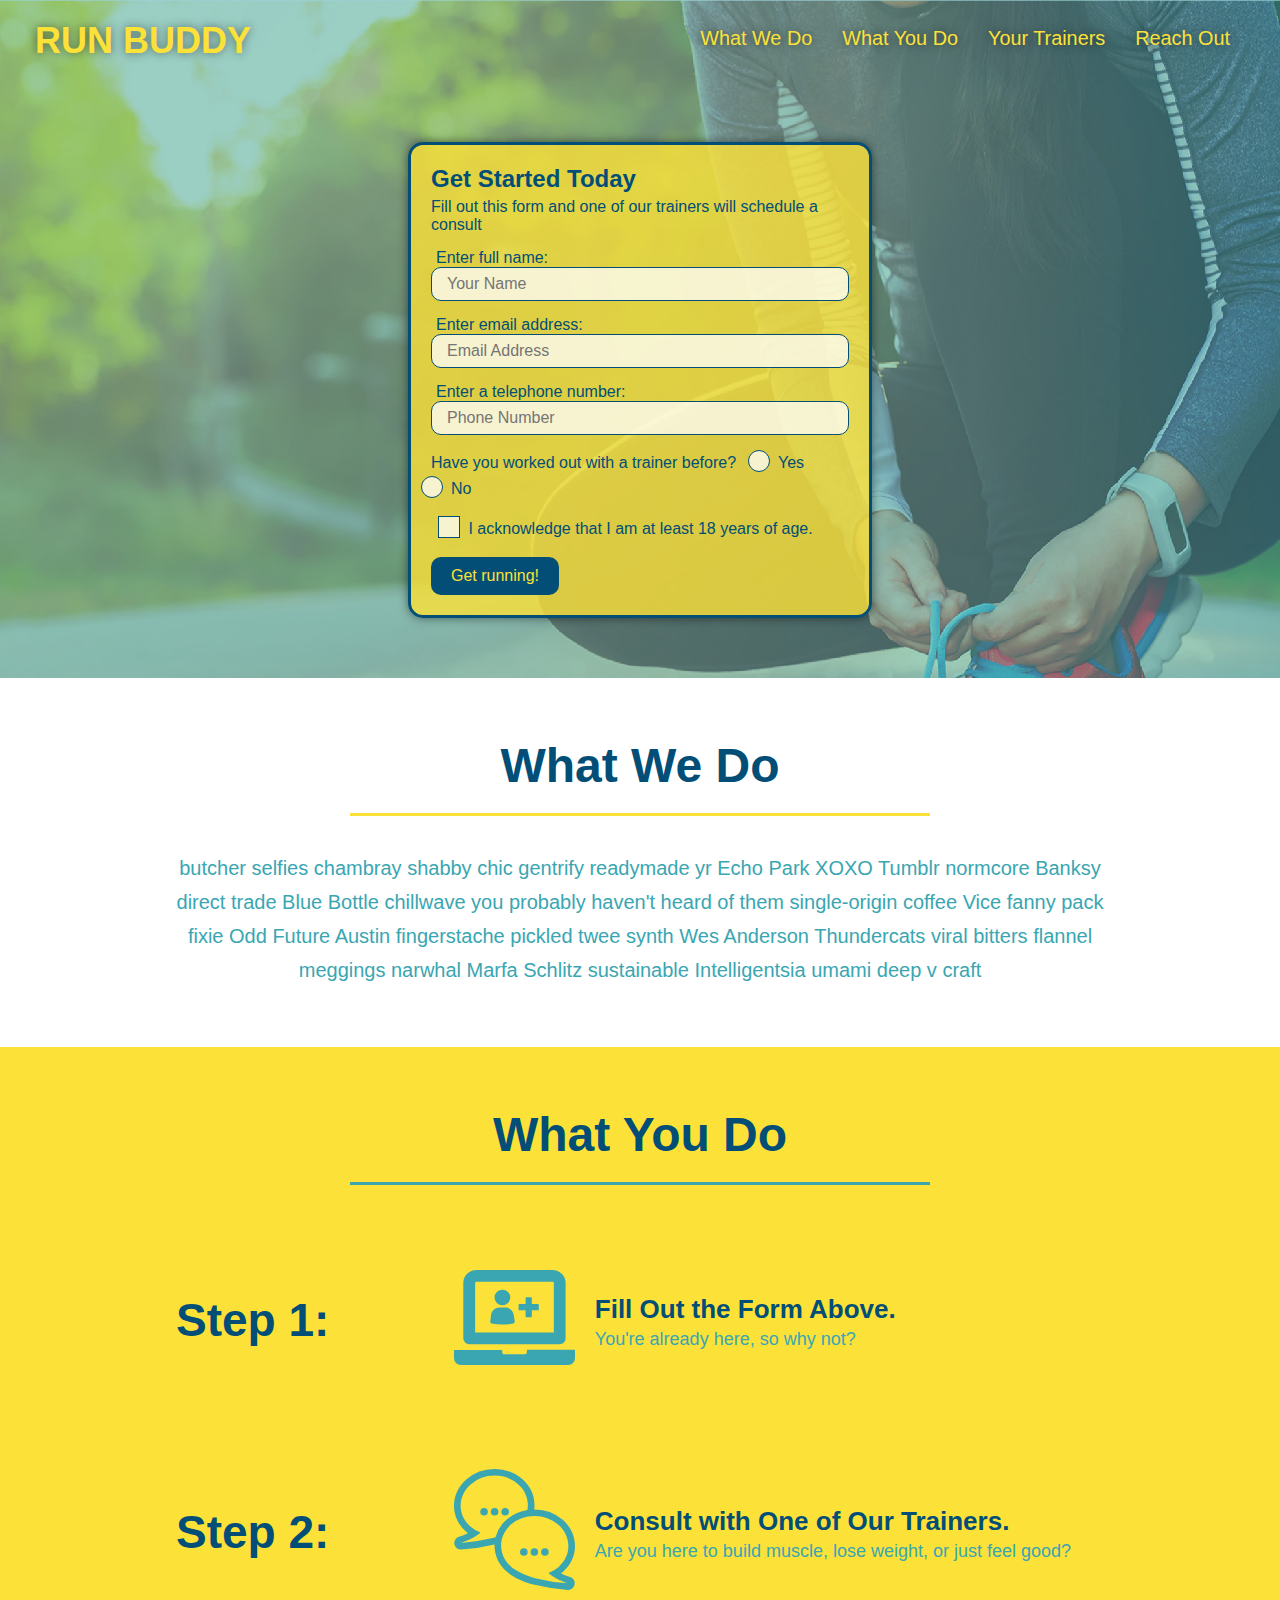
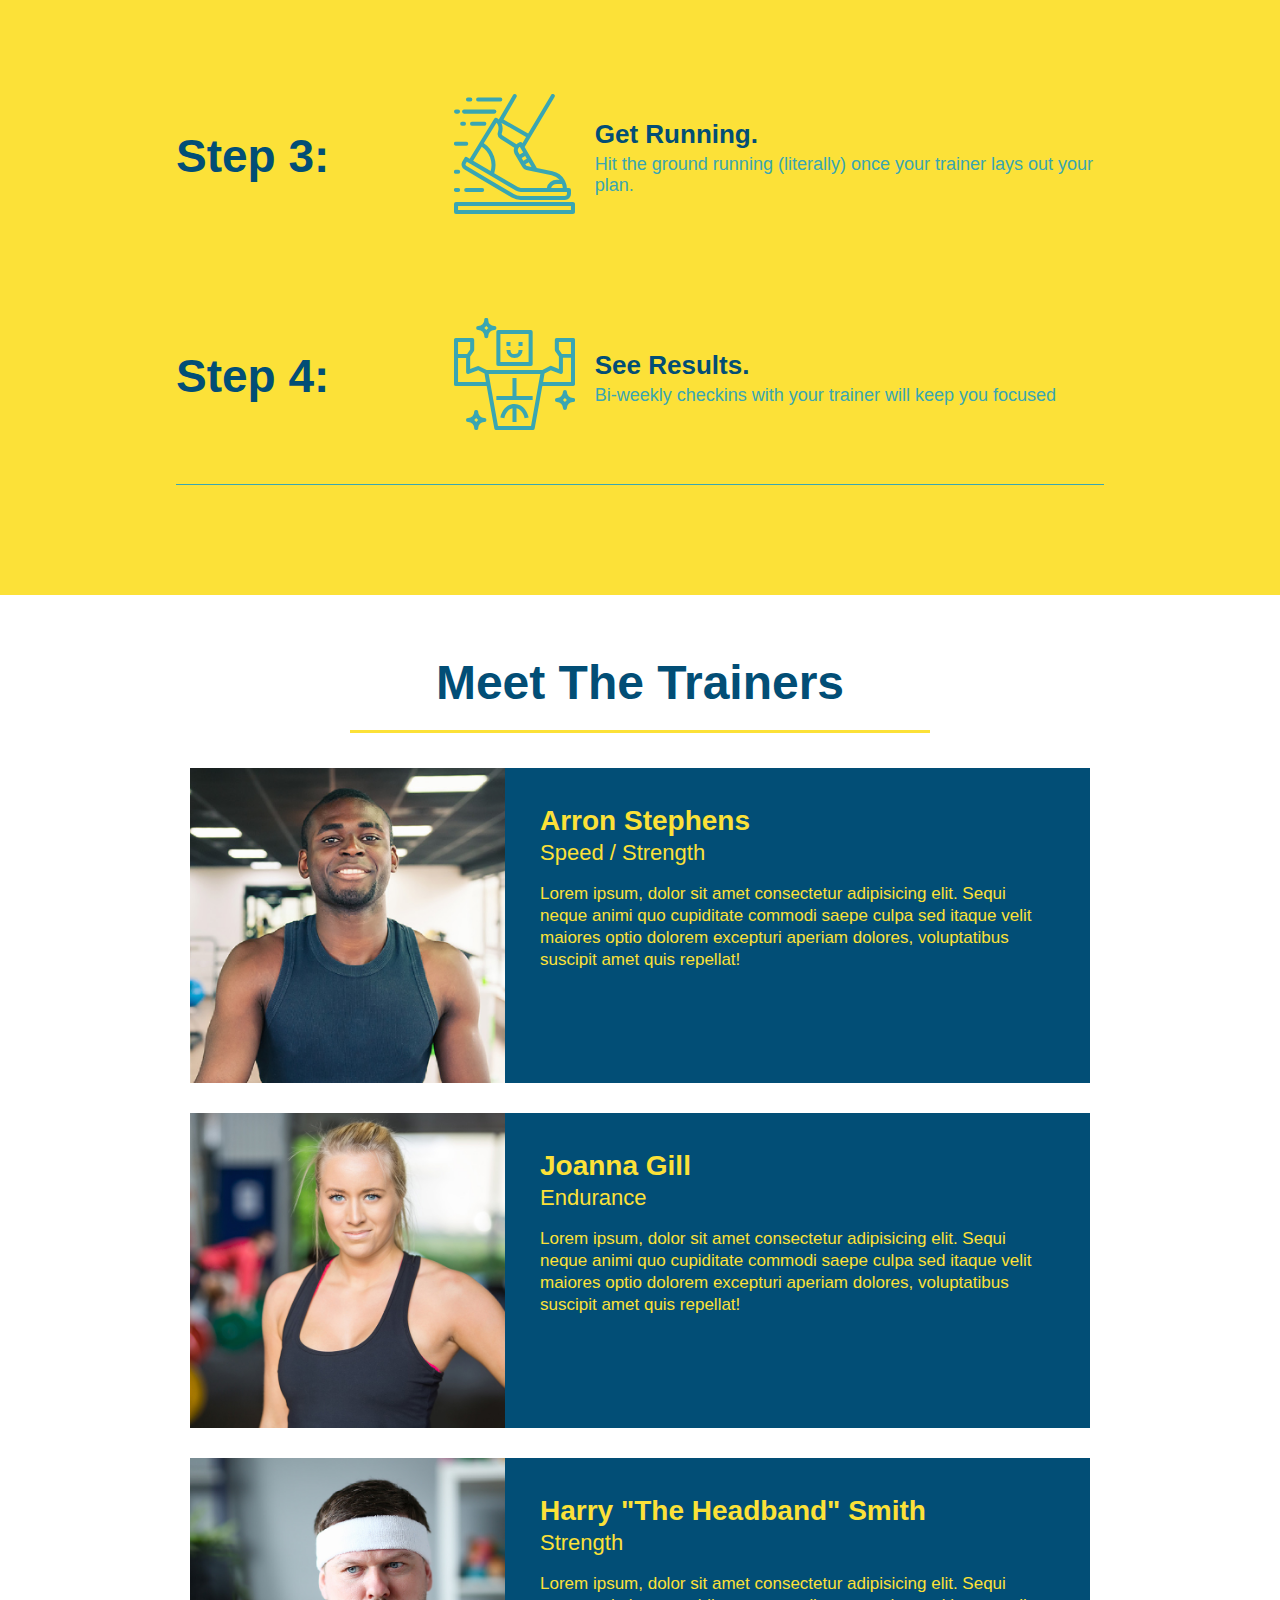
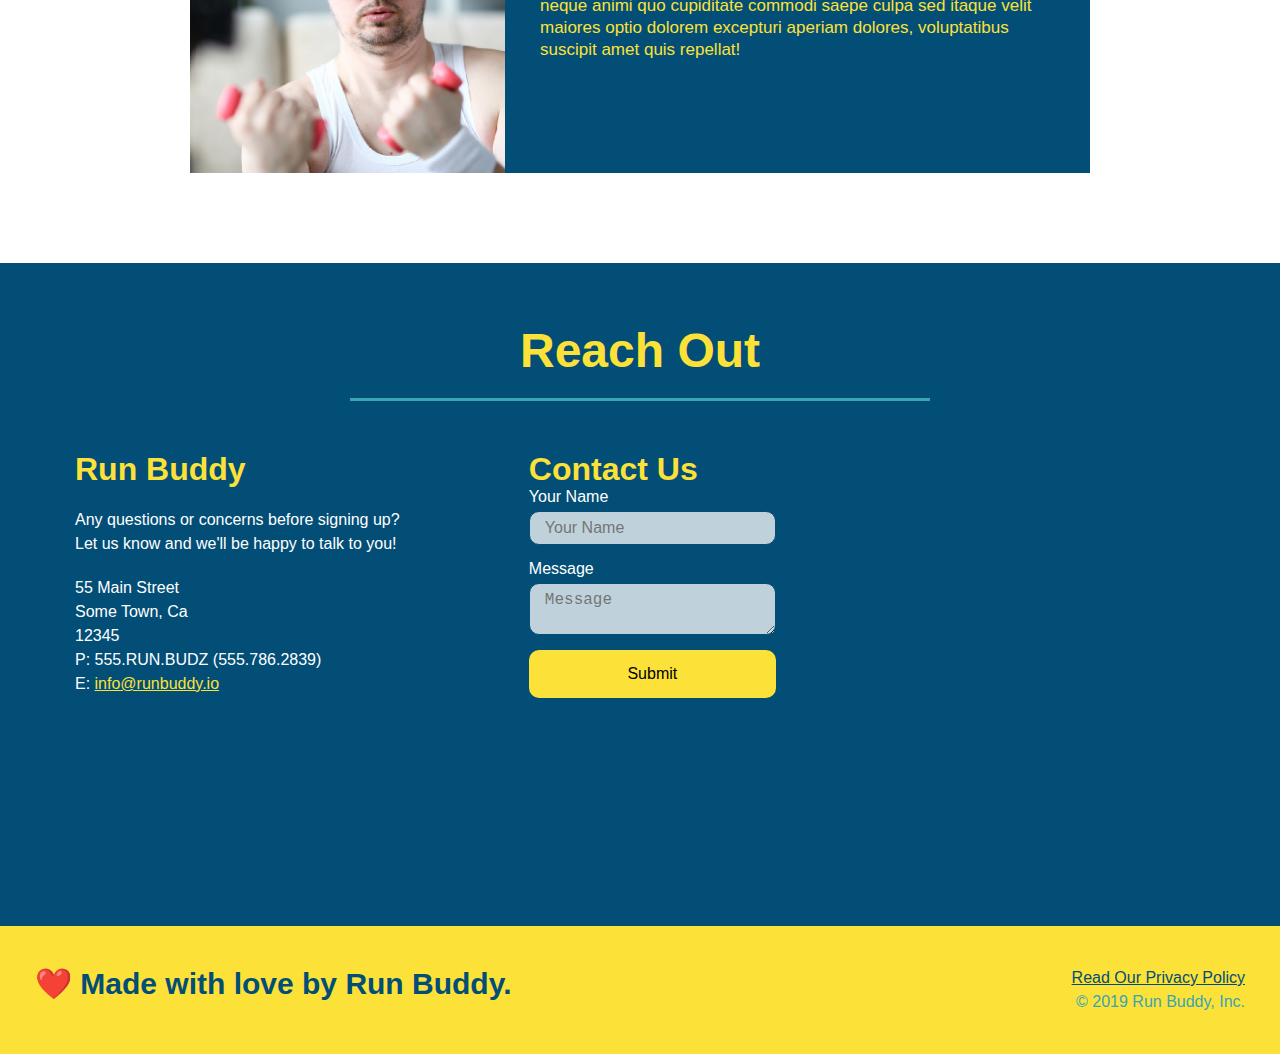
<file: index.html>
<!DOCTYPE html>
<html lang="en">

  <head>
    <meta charset="UTF-8" />
    <title>Run Buddy</title>
    <link rel="stylesheet" href="./assets/style.css" />
    <link rel="stylesheet" href="./assets/variables.css" />
    <meta name="viewport" content="width=device-width, initial-scale=1.0" />
  </head>

  <body>
    <!-- navigation -->
    <header>
      <h1>
        <a href="/">
          RUN BUDDY
        </a>
      </h1>
      <nav>
        <!-- Unordered list element -->
        <ul>
          <!-- List item element-->
          <li>
            <!-- Anchor element -->
            <a href="#what-we-do">What We Do</a>
          </li>
          <li>
            <a href="#what-you-do">What You Do</a>
          </li>
          <li>
            <a href="#your-trainers">Your Trainers</a>
          </li>
          <li>
            <a href="#reach-out">Reach Out</a>
          </li>
        </ul>
      </nav>
    </header>

    <!-- hero/jumbotron -->
    <section class="hero">
      <div class="hero-form">
        <h3>Get Started Today</h3>
        <p>Fill out this form and one of our trainers will schedule a consult</p>
        <form>
          <label for="name">Enter full name:</label>
          <input type="text" placeholder="Your Name" name="name" id="name" class="form-input" />
          <label for="email">Enter email address:</label>
          <input type="text" placeholder="Email Address" name="email" id="email" class="form-input" />
          <label for="phone">Enter a telephone number:</label>
          <input type="text" placeholder="Phone Number" name="phone" id="phone" class="form-input" />
          <p>
            Have you worked out with a trainer before?
            <span class="radio-wrapper">
              <input type="radio" name="trainer-confirm" id="trainer-yes" />
              <label for="trainer-yes">Yes</label>
            </span>
            <span class="radio-wrapper">
              <input type="radio" name="trainer-confirm" id="trainer-no" />
              <label for="trainer-no">No</label>
            </span>
          </p>
          <p>
            <span class="checkbox-wrapper">
              <input type="checkbox" name="age-confirm" id="checkbox" />
              <label for="checkbox">I acknowledge that I am at least 18 years of age.</label>
            </span>
          </p>
          <button type="submit">
            Get running!
          </button>
        </form>
      </div>
    </section>

    <!-- "what we do" section -->
    <section id="what-we-do" class="intro">
    <div class="flex-row">
      <h2 class="section-title primary-border">What We Do</h2>
    </div>
    <div class="flex-row">
      <p>
      butcher selfies chambray shabby chic gentrify readymade yr Echo Park XOXO Tumblr normcore Banksy direct trade Blue
      Bottle chillwave you probably haven't heard of them single-origin coffee Vice fanny pack fixie Odd Future Austin
      fingerstache pickled twee synth Wes Anderson Thundercats viral bitters flannel meggings narwhal Marfa Schlitz
      sustainable Intelligentsia umami deep v craft
      </p>
    </div>

    </section>

    <!-- "what you do" section -->
    <section id="what-you-do" class="steps">
    <div class="flex-row">
      <h2 class="section-title secondary-border">What You Do</h2>
    </div>
    <div class="step">
      <h3>Step 1:</h3>
      <div class="step-info">
        <div class="step-img">
          <img src="./assets/images/step-1.svg" alt="" />
        </div>
        <div class="step-text">
          <h4>Fill Out the Form Above.</h4>
          <p>You're already here, so why not?</p>	
        </div>
      </div>
    </div>

    <div class="step">
      <h3>Step 2:</h3>
      <div class="step-info">
        <div class="step-img">
          <img src="./assets/images/step-2.svg" alt="" />
        </div>
        <div class="step-text">
          <h4>Consult with One of Our Trainers.</h4>
          <p>Are you here to build muscle, lose weight, or just feel good?</p>
        </div>
      </div>
    </div>
    
    <div class="step">
      <h3>Step 3:</h3>
      <div class="step-info">
        <div class="step-img">
          <img src="./assets/images/step-3.svg" alt="" />
        </div>
        <div class="step-text">
          <h4>Get Running.</h4>
          <p>Hit the ground running (literally) once your trainer lays out your plan.</p>
        </div>
      </div>
    </div>

    <div class="step">
      <h3>Step 4:</h3>
      <div class="step-info">
        <div class="step-img">
          <img src="./assets/images/step-4.svg" alt="" />
        </div>
        <div class="step-text">
          <h4>See Results.</h4>
          <p>Bi-weekly checkins with your trainer will keep you focused</p>
        </div>
      </div>
    </div>
    </section>

    <!-- "meet the trainers" start -->
    <section id="your-trainers">
      <div class="flex-row">
        <h2 class="section-title primary-border">
          Meet The Trainers
        </h2>
      </div>

      <div class="trainers">
        <article class="trainer">
          <img src="./assets/images/trainer-1.jpg" alt="Arron Stephens in his workout clothes, ready to pump iron" />
          <div class="trainer-bio">
            <h3 class="trainer-name">Arron Stephens</h3>
            <h4 class="trainer-role">Speed / Strength</h4>
            <p>Lorem ipsum, dolor sit amet consectetur adipisicing elit. Sequi neque animi quo cupiditate commodi saepe culpa sed itaque velit maiores optio dolorem excepturi aperiam dolores, voluptatibus suscipit amet quis repellat!</p>
          </div>
        </article>

        <article class="trainer">
          <img src="./assets/images/trainer-2.jpg" alt="Joanna Gill cooling off after a work out" />
          <div class="trainer-bio">
            <h3 class="trainer-name">Joanna Gill</h3>
            <h4 class="trainer-role">Endurance</h4>
            <p>Lorem ipsum, dolor sit amet consectetur adipisicing elit. Sequi neque animi quo cupiditate commodi saepe culpa sed itaque velit maiores optio dolorem excepturi aperiam dolores, voluptatibus suscipit amet quis repellat!</p>
            </div>
          </article>

        <article class="trainer">
          <img src="./assets/images/trainer-3.jpg" alt="Harry Smith wearing a headband and lifting comically small pink weights" />
          <div class="trainer-bio">
            <h3 class="trainer-name">Harry "The Headband" Smith</h3>
            <h4 class="trainer-role">Strength</h4>
            <p>Lorem ipsum, dolor sit amet consectetur adipisicing elit. Sequi neque animi quo cupiditate commodi saepe culpa sed itaque velit maiores optio dolorem excepturi aperiam dolores, voluptatibus suscipit amet quis repellat!</p>
          </div>
        </article>
      </div>
    </section>
    <!-- "meet the trainers" end -->

    <!-- "reach out" start -->
    <section id="reach-out" class="contact">
      <div class="flex-row">
        <h2 class="section-title secondary-border">
          Reach Out
        </h2>
      </div>

      <div class="contact-info">
        <div>
          <h3>Run Buddy</h3>
          <p>
            Any questions or concerns before signing up? 
            <br/>
            Let us know and we'll be happy to talk to you!
          </p>

          <address>
            55 Main Street <br/>
            Some Town, Ca <br/>
            12345<br/>
            P: 555.RUN.BUDZ (555.786.2839)<br/>
            E: <a href="mailto:info@runbuddy.io">info@runbuddy.io</a>
          </address>
          
        </div>

        <div class="contact-form">
          <h3>Contact Us</h3>
          <form>
            <label for="contact-name">Your Name</label>
            <input type="text" id="contact-name" placeholder="Your Name" />
        
            <label for="contact-message">Message</label>
            <textarea id="contact-message" placeholder="Message"></textarea>
        
            <button type="submit">Submit</button>
          </form>
        </div>
        
        <iframe
          src="https://www.google.com/maps/embed?pb=!1m14!1m12!1m3!1d12182.30520634488!2d-74.0652613!3d40.2407219!2m3!1f0!2f0!3f0!3m2!1i1024!2i768!4f13.1!5e0!3m2!1sen!2sus!4v1561060983193!5m2!1sen!2sus"
          frameborder="0" style="border:0" allowfullscreen>
        </iframe>
      </div>
    </section>
    <!-- "reach out" end -->

    <!-- footer -->
    <footer>
      <h2>❤️ Made with love by Run Buddy.</h2>
      <div>
        <a href="./privacy-policy.html">Read Our Privacy Policy</a><br/>
        &copy; 2019 Run Buddy, Inc.
      </div>
    </footer>
    <!-- footer end -->
  </body>
</html>
</file>
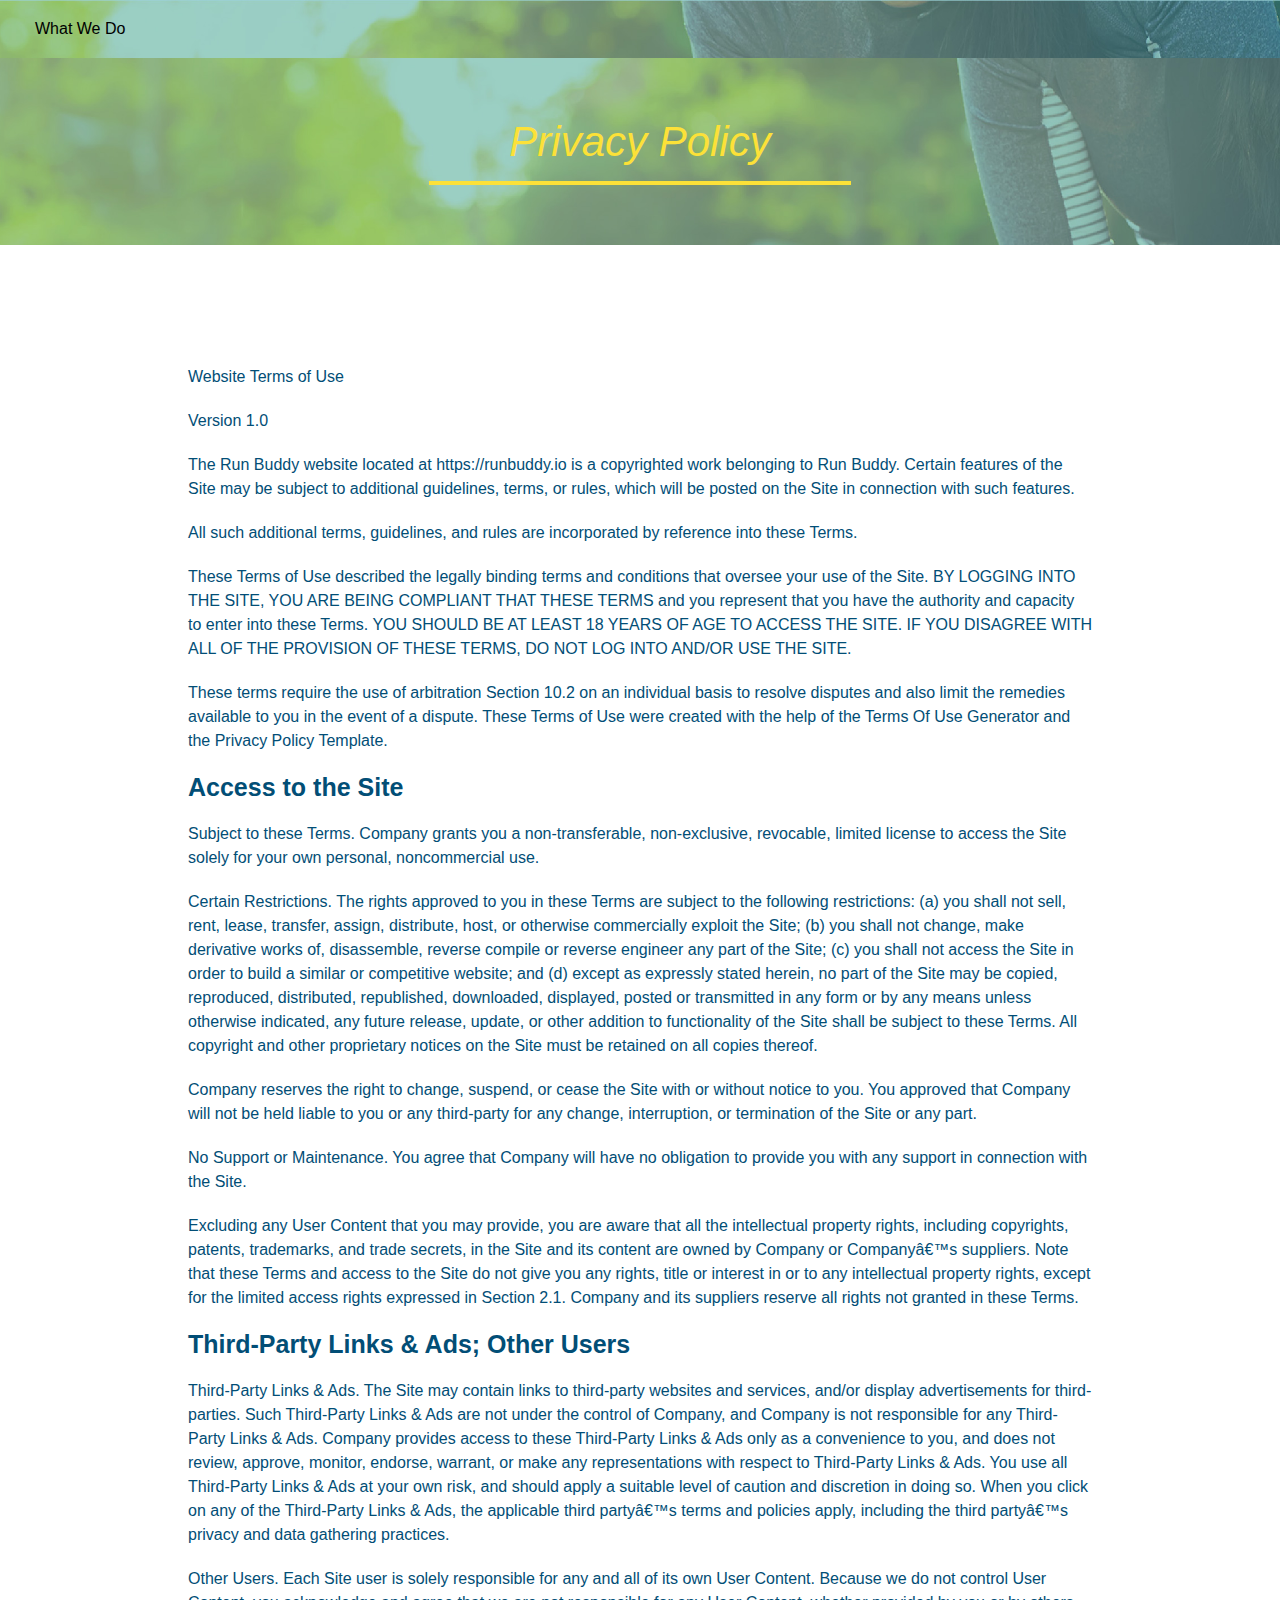
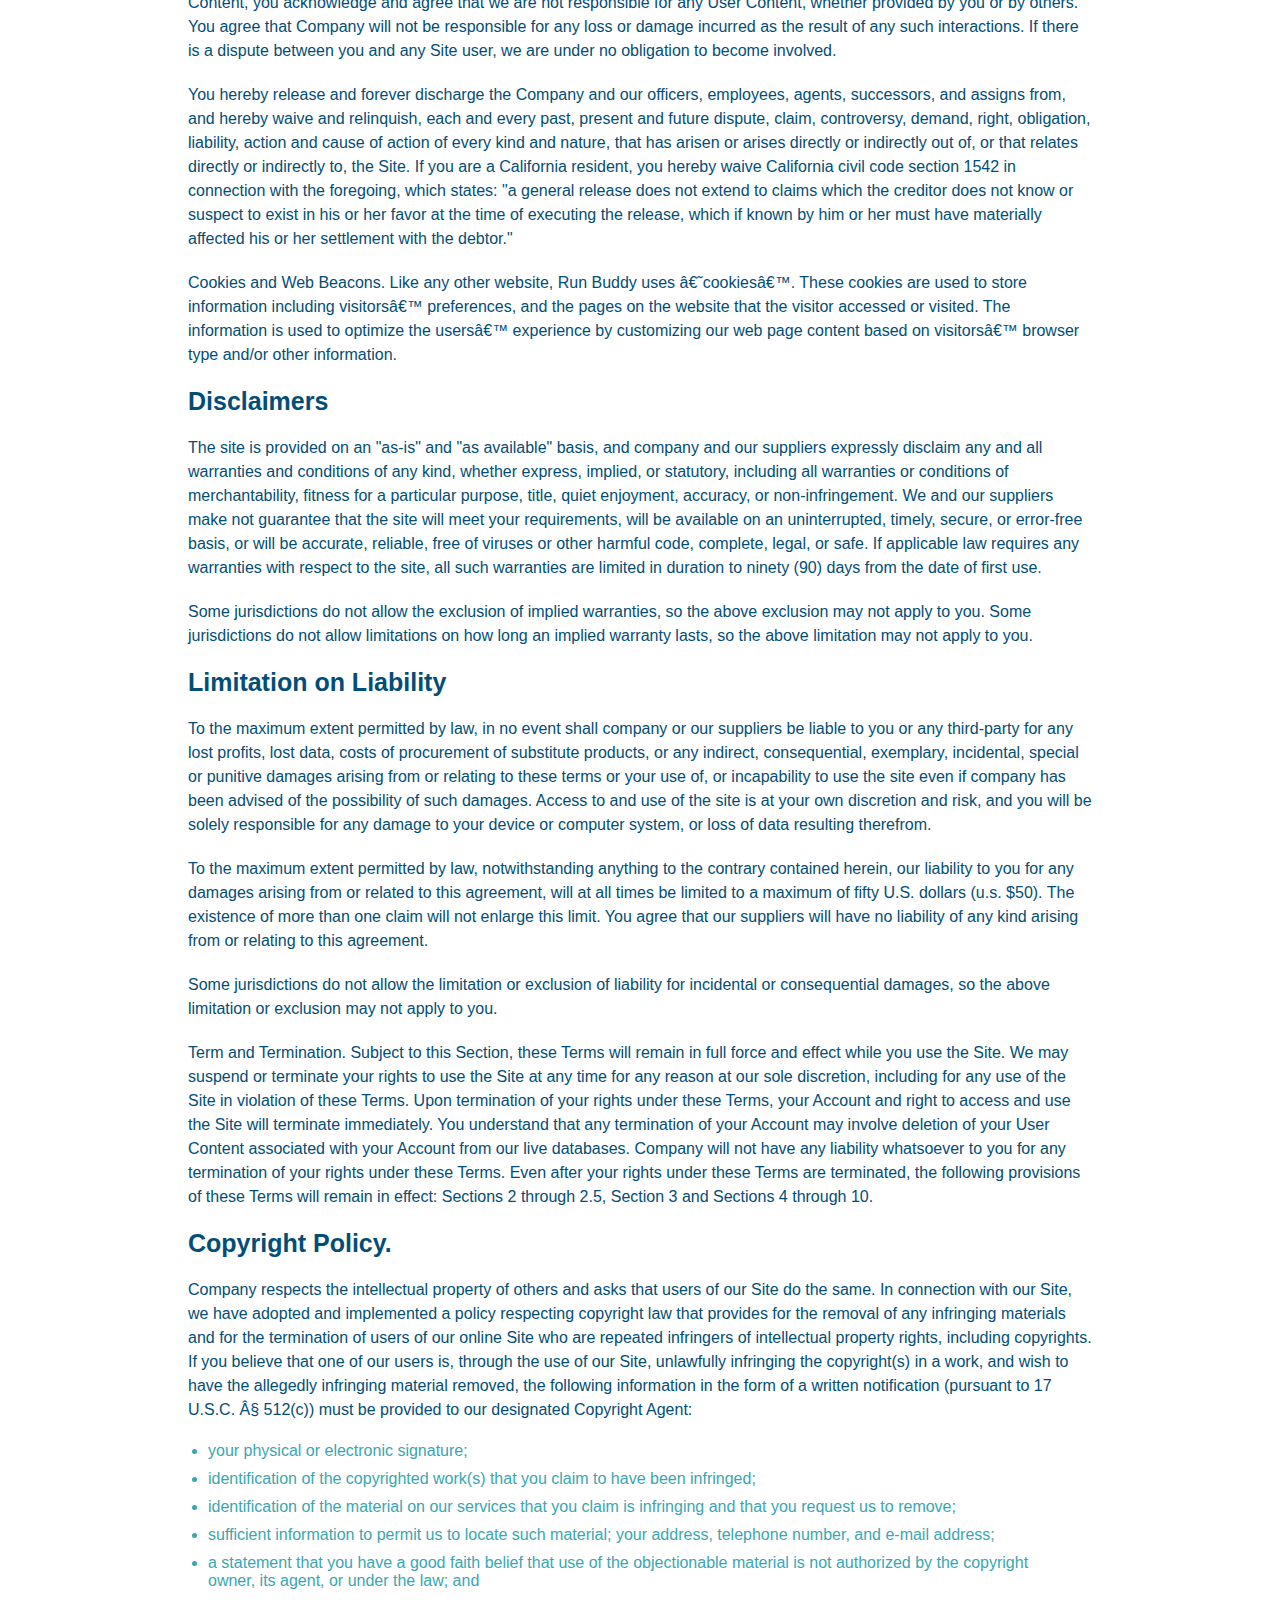
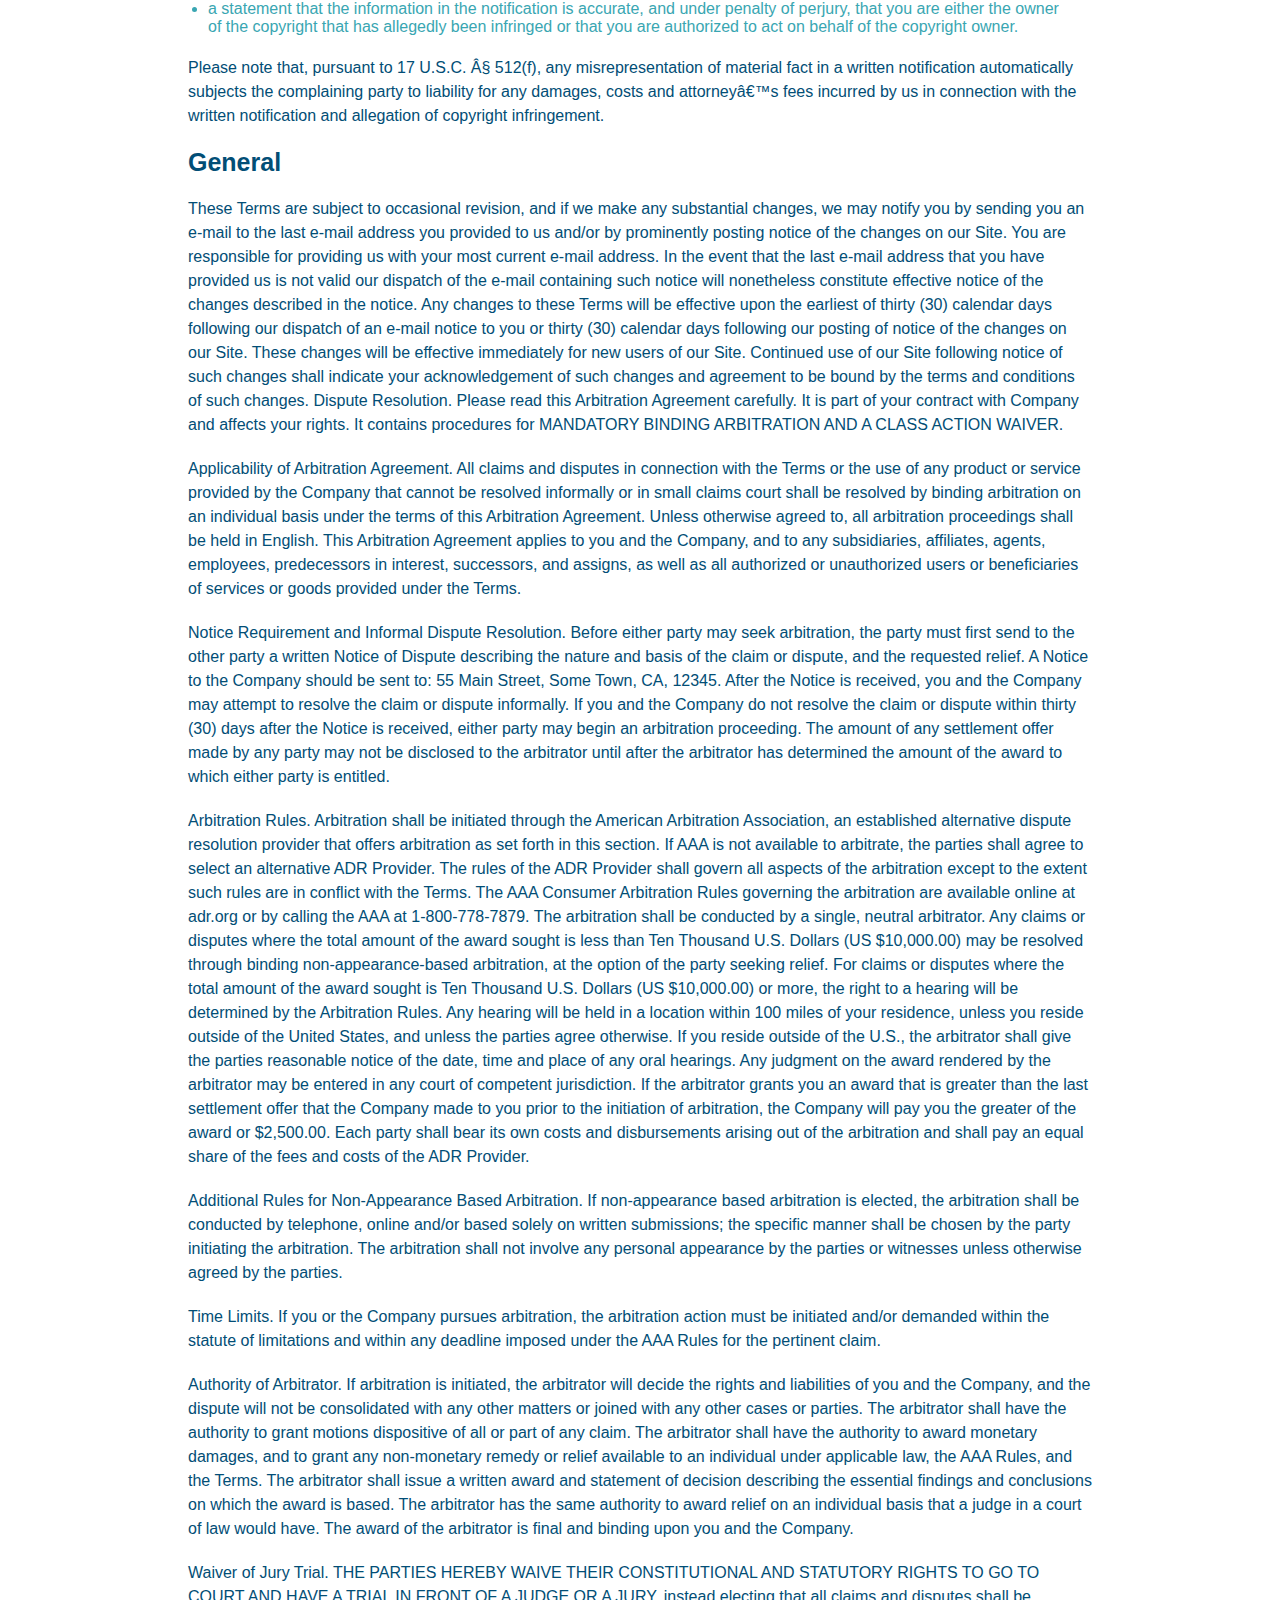
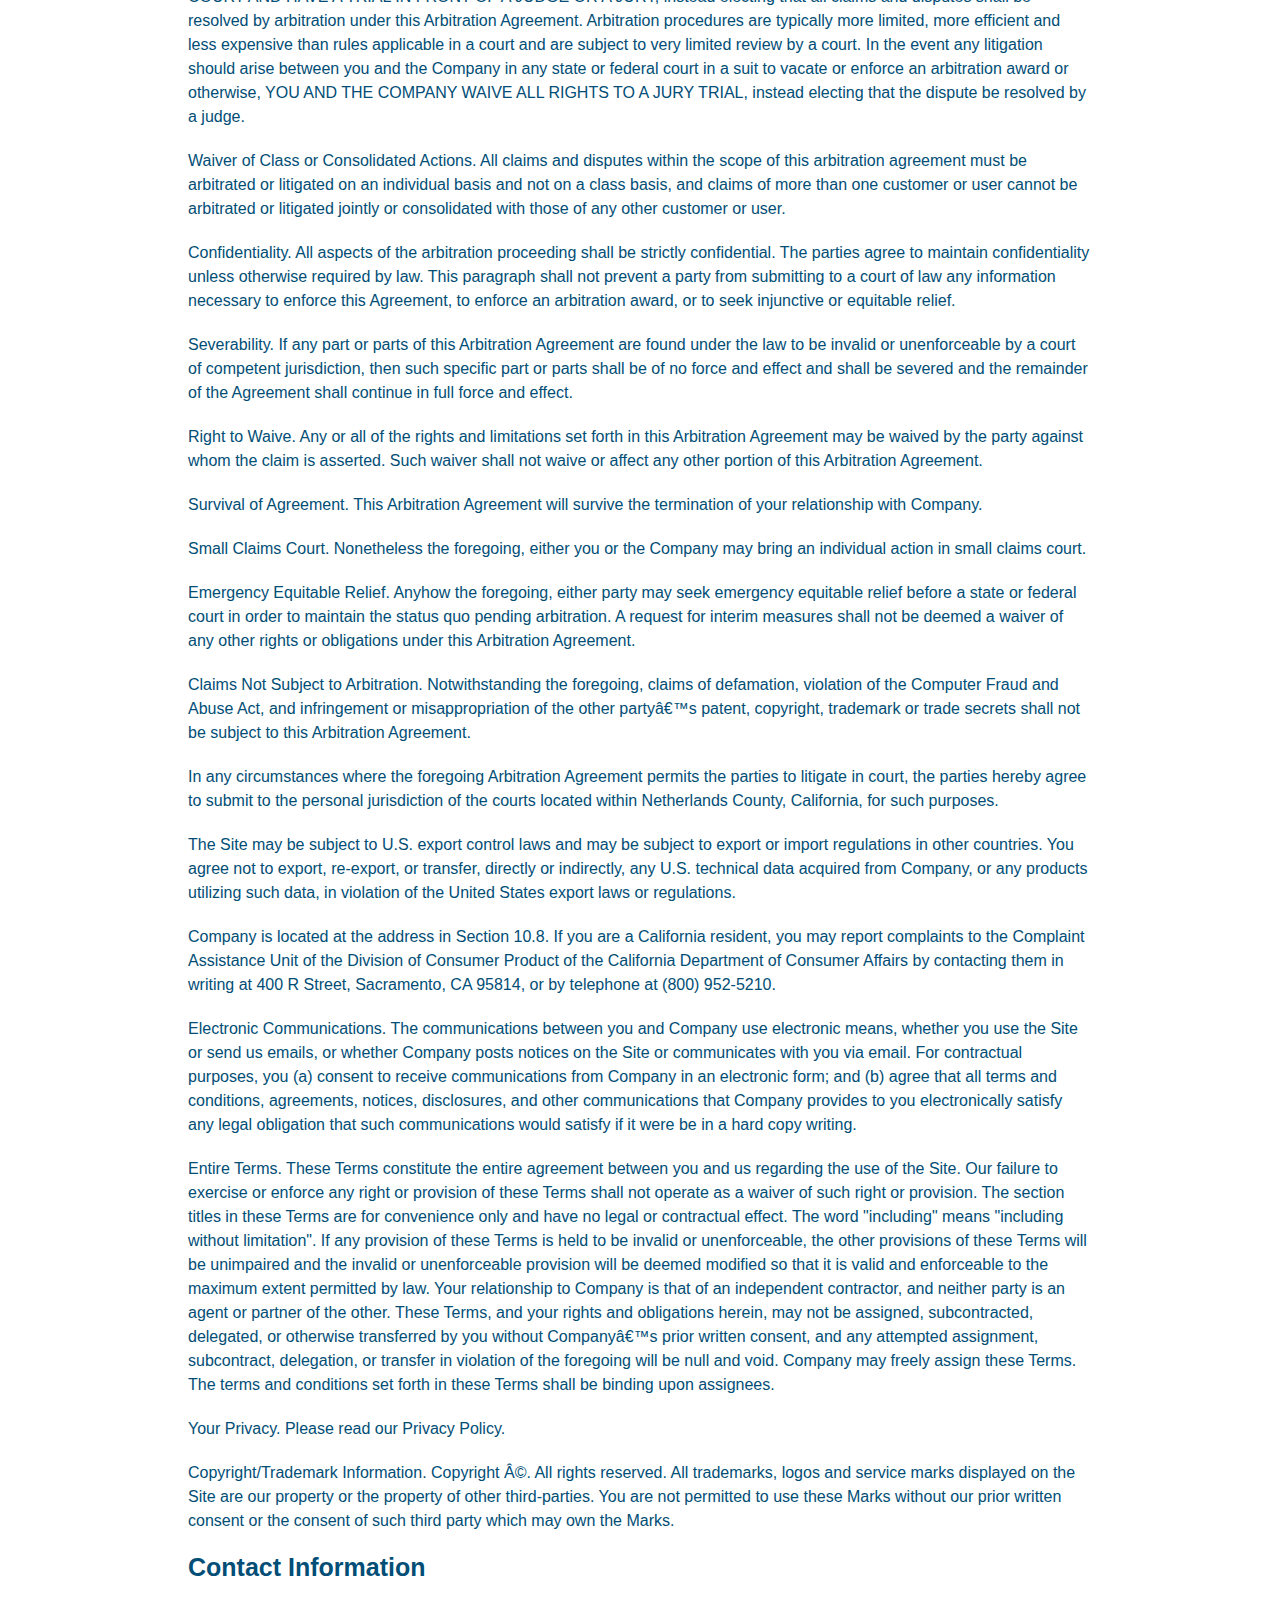
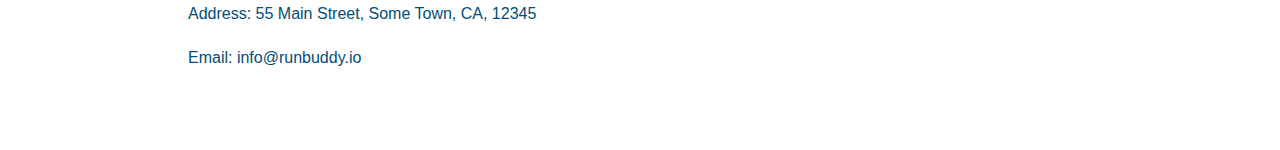
<file: privacy-policy.html>
<!DOCTYPE html>
<html lang="en">
  <head>
    <meta charset="UTF-8" />
    <title>Privacy Policy - Run Buddy</title>
	<link rel="stylesheet" href="./assets/style.css"/>
	<link rel="stylesheet" href="./assets/secondary-style.css"/>
	<meta name="viewport" content="width=device-width, initial-scale=1.0" />
  </head>

  <body>
	  <header>
		<!-- do this to all of the <a> elements in privacy-policy.html -->
		<a href="./index.html#what-we-do">What We Do</a>
	  </header>

	  <section class="hero">
		  <h2 class="page-title">
			  Privacy Policy
		  </h2>
	  </section>

	  <section class="secondary-content">
		  <article>
			<p>
				Website Terms of Use
			</p>
		
			  <p>
				Version 1.0
			  </p>
		
			  <p>
				The Run Buddy website located at https://runbuddy.io is a copyrighted work belonging to Run Buddy. Certain
				features of the Site may be subject to additional guidelines, terms, or rules, which will be posted on the Site
				in connection with such features.
			  </p>
		
			  <p>
				All such additional terms, guidelines, and rules are incorporated by reference into these Terms.
			  </p>
		
			  <p>
				These Terms of Use described the legally binding terms and conditions that oversee your use of the Site. BY
				LOGGING INTO THE SITE, YOU ARE BEING COMPLIANT THAT THESE TERMS and you represent that you have the authority
				and capacity to enter into these Terms. YOU SHOULD BE AT LEAST 18 YEARS OF AGE TO ACCESS THE SITE. IF YOU
				DISAGREE WITH ALL OF THE PROVISION OF THESE TERMS, DO NOT LOG INTO AND/OR USE THE SITE.
			  </p>
		
			  <p>
				These terms require the use of arbitration Section 10.2 on an individual basis to resolve disputes and also
				limit the remedies available to you in the event of a dispute. These Terms of Use were created with the help of
				the Terms Of Use Generator and the Privacy Policy Template.
			  </p>
		
			  <h3>
				Access to the Site
			  </h3>
		
			  <p>
				Subject to these Terms. Company grants you a non-transferable, non-exclusive, revocable, limited license to
				access the Site solely for your own personal, noncommercial use.
			  </p>
		
			  <p>
				Certain Restrictions. The rights approved to you in these Terms are subject to the following restrictions: (a)
				you shall not sell, rent, lease, transfer, assign, distribute, host, or otherwise commercially exploit the Site;
				(b) you shall not change, make derivative works of, disassemble, reverse compile or reverse engineer any part of
				the Site; (c) you shall not access the Site in order to build a similar or competitive website; and (d) except
				as expressly stated herein, no part of the Site may be copied, reproduced, distributed, republished, downloaded,
				displayed, posted or transmitted in any form or by any means unless otherwise indicated, any future release,
				update, or other addition to functionality of the Site shall be subject to these Terms. All copyright and other
				proprietary notices on the Site must be retained on all copies thereof.
			  </p>
		
			  <p>
				Company reserves the right to change, suspend, or cease the Site with or without notice to you. You approved
				that Company will not be held liable to you or any third-party for any change, interruption, or termination of
				the Site or any part.
			  </p>
		
			  <p>
				No Support or Maintenance. You agree that Company will have no obligation to provide you with any support in
				connection with the Site.
			  </p>
		
			  <p>
				Excluding any User Content that you may provide, you are aware that all the intellectual property rights,
				including copyrights, patents, trademarks, and trade secrets, in the Site and its content are owned by Company
				or Companyâ€™s suppliers. Note that these Terms and access to the Site do not give you any rights, title or
				interest in or to any intellectual property rights, except for the limited access rights expressed in Section
				2.1. Company and its suppliers reserve all rights not granted in these Terms.
			  </p>
		
			  <h3>
				Third-Party Links & Ads; Other Users
			  </h3>
		
			  <p>
				Third-Party Links & Ads. The Site may contain links to third-party websites and services, and/or display
				advertisements for third-parties. Such Third-Party Links & Ads are not under the control of Company, and Company
				is not responsible for any Third-Party Links & Ads. Company provides access to these Third-Party Links & Ads
				only as a convenience to you, and does not review, approve, monitor, endorse, warrant, or make any
				representations with respect to Third-Party Links & Ads. You use all Third-Party Links & Ads at your own risk,
				and should apply a suitable level of caution and discretion in doing so. When you click on any of the
				Third-Party Links & Ads, the applicable third partyâ€™s terms and policies apply, including the third partyâ€™s
				privacy and data gathering practices.
			  </p>
		
			  <p>
				Other Users. Each Site user is solely responsible for any and all of its own User Content. Because we do not
				control User Content, you acknowledge and agree that we are not responsible for any User Content, whether
				provided by you or by others. You agree that Company will not be responsible for any loss or damage incurred as
				the result of any such interactions. If there is a dispute between you and any Site user, we are under no
				obligation to become involved.
			  </p>
		
			  <p>
				You hereby release and forever discharge the Company and our officers, employees, agents, successors, and
				assigns from, and hereby waive and relinquish, each and every past, present and future dispute, claim,
				controversy, demand, right, obligation, liability, action and cause of action of every kind and nature, that has
				arisen or arises directly or indirectly out of, or that relates directly or indirectly to, the Site. If you are
				a California resident, you hereby waive California civil code section 1542 in connection with the foregoing,
				which states: "a general release does not extend to claims which the creditor does not know or suspect to exist
				in his or her favor at the time of executing the release, which if known by him or her must have materially
				affected his or her settlement with the debtor."
			  </p>
		
			  <p>
				Cookies and Web Beacons. Like any other website, Run Buddy uses â€˜cookiesâ€™. These cookies are used to store
				information including visitorsâ€™ preferences, and the pages on the website that the visitor accessed or visited.
				The information is used to optimize the usersâ€™ experience by customizing our web page content based on visitorsâ€™
				browser type and/or other information.
			  </p>
		
			  <h3>
				Disclaimers
			  </h3>
		
			  <p>
				The site is provided on an "as-is" and "as available" basis, and company and our suppliers expressly disclaim
				any and all warranties and conditions of any kind, whether express, implied, or statutory, including all
				warranties or conditions of merchantability, fitness for a particular purpose, title, quiet enjoyment, accuracy,
				or non-infringement. We and our suppliers make not guarantee that the site will meet your requirements, will be
				available on an uninterrupted, timely, secure, or error-free basis, or will be accurate, reliable, free of
				viruses or other harmful code, complete, legal, or safe. If applicable law requires any warranties with respect
				to the site, all such warranties are limited in duration to ninety (90) days from the date of first use.
			  </p>
		
			  <p>
				Some jurisdictions do not allow the exclusion of implied warranties, so the above exclusion may not apply to
				you. Some jurisdictions do not allow limitations on how long an implied warranty lasts, so the above limitation
				may not apply to you.
			  </p>
		
			  <h3>
				Limitation on Liability
			  </h3>
		
			  <p>
				To the maximum extent permitted by law, in no event shall company or our suppliers be liable to you or any
				third-party for any lost profits, lost data, costs of procurement of substitute products, or any indirect,
				consequential, exemplary, incidental, special or punitive damages arising from or relating to these terms or
				your use of, or incapability to use the site even if company has been advised of the possibility of such
				damages. Access to and use of the site is at your own discretion and risk, and you will be solely responsible
				for any damage to your device or computer system, or loss of data resulting therefrom.
			  </p>
		
			  <p>
				To the maximum extent permitted by law, notwithstanding anything to the contrary contained herein, our liability
				to you for any damages arising from or related to this agreement, will at all times be limited to a maximum of
				fifty U.S. dollars (u.s. $50). The existence of more than one claim will not enlarge this limit. You agree that
				our suppliers will have no liability of any kind arising from or relating to this agreement.
			  </p>
		
			  <p>
				Some jurisdictions do not allow the limitation or exclusion of liability for incidental or consequential
				damages, so the above limitation or exclusion may not apply to you.
			  </p>
		
			  <p>
				Term and Termination. Subject to this Section, these Terms will remain in full force and effect while you use
				the Site. We may suspend or terminate your rights to use the Site at any time for any reason at our sole
				discretion, including for any use of the Site in violation of these Terms. Upon termination of your rights under
				these Terms, your Account and right to access and use the Site will terminate immediately. You understand that
				any termination of your Account may involve deletion of your User Content associated with your Account from our
				live databases. Company will not have any liability whatsoever to you for any termination of your rights under
				these Terms. Even after your rights under these Terms are terminated, the following provisions of these Terms
				will remain in effect: Sections 2 through 2.5, Section 3 and Sections 4 through 10.
			  </p>
		
			  <h3>
				Copyright Policy.
			  </h3>
		
			  <p>
				Company respects the intellectual property of others and asks that users of our Site do the same. In connection
				with our Site, we have adopted and implemented a policy respecting copyright law that provides for the removal
				of any infringing materials and for the termination of users of our online Site who are repeated infringers of
				intellectual property rights, including copyrights. If you believe that one of our users is, through the use of
				our Site, unlawfully infringing the copyright(s) in a work, and wish to have the allegedly infringing material
				removed, the following information in the form of a written notification (pursuant to 17 U.S.C. Â§ 512(c)) must
				be provided to our designated Copyright Agent:
			  </p>
		
			  <ul>
				<li>
				  your physical or electronic signature;
				</li>
				<li>
				  identification of the copyrighted work(s) that you claim to have been infringed;
				</li>
				<li>
				  identification of the material on our services that you claim is infringing and that you request us to remove;
				</li>
				<li>
				  sufficient information to permit us to locate such material; your address, telephone number, and e-mail
				  address;
				</li>
				<li>
				  a statement that you have a good faith belief that use of the objectionable material is not authorized by the
				  copyright owner, its agent, or under the law; and
				</li>
				<li>
				  a statement that the information in the notification is accurate, and under penalty of perjury, that you are
				  either the owner of the copyright that has allegedly been infringed or that you are authorized to act on
				  behalf of the copyright owner.
				</li>
			  </ul>
		
			  <p>
				Please note that, pursuant to 17 U.S.C. Â§ 512(f), any misrepresentation of material fact in a written
				notification automatically subjects the complaining party to liability for any damages, costs and attorneyâ€™s
				fees incurred by us in connection with the written notification and allegation of copyright infringement.
			  </p>
		
			  <h3>
				General
			  </h3>
		
			  <p>
				These Terms are subject to occasional revision, and if we make any substantial changes, we may notify you by
				sending you an e-mail to the last e-mail address you provided to us and/or by prominently posting notice of the
				changes on our Site. You are responsible for providing us with your most current e-mail address. In the event
				that the last e-mail address that you have provided us is not valid our dispatch of the e-mail containing such
				notice will nonetheless constitute effective notice of the changes described in the notice. Any changes to these
				Terms will be effective upon the earliest of thirty (30) calendar days following our dispatch of an e-mail
				notice to you or thirty (30) calendar days following our posting of notice of the changes on our Site. These
				changes will be effective immediately for new users of our Site. Continued use of our Site following notice of
				such changes shall indicate your acknowledgement of such changes and agreement to be bound by the terms and
				conditions of such changes. Dispute Resolution. Please read this Arbitration Agreement carefully. It is part of
				your contract with Company and affects your rights. It contains procedures for MANDATORY BINDING ARBITRATION AND
				A CLASS ACTION WAIVER.
			  </p>
		
			  <p>
				Applicability of Arbitration Agreement. All claims and disputes in connection with the Terms or the use of any
				product or service provided by the Company that cannot be resolved informally or in small claims court shall be
				resolved by binding arbitration on an individual basis under the terms of this Arbitration Agreement. Unless
				otherwise agreed to, all arbitration proceedings shall be held in English. This Arbitration Agreement applies to
				you and the Company, and to any subsidiaries, affiliates, agents, employees, predecessors in interest,
				successors, and assigns, as well as all authorized or unauthorized users or beneficiaries of services or goods
				provided under the Terms.
			  </p>
		
			  <p>
				Notice Requirement and Informal Dispute Resolution. Before either party may seek arbitration, the party must
				first send to the other party a written Notice of Dispute describing the nature and basis of the claim or
				dispute, and the requested relief. A Notice to the Company should be sent to: 55 Main Street, Some Town, CA,
				12345. After the Notice is received, you and the Company may attempt to resolve the claim or dispute informally.
				If you and the Company do not resolve the claim or dispute within thirty (30) days after the Notice is received,
				either party may begin an arbitration proceeding. The amount of any settlement offer made by any party may not
				be disclosed to the arbitrator until after the arbitrator has determined the amount of the award to which either
				party is entitled.
			  </p>
		
			  <p>
				Arbitration Rules. Arbitration shall be initiated through the American Arbitration Association, an established
				alternative dispute resolution provider that offers arbitration as set forth in this section. If AAA is not
				available to arbitrate, the parties shall agree to select an alternative ADR Provider. The rules of the ADR
				Provider shall govern all aspects of the arbitration except to the extent such rules are in conflict with the
				Terms. The AAA Consumer Arbitration Rules governing the arbitration are available online at adr.org or by
				calling the AAA at 1-800-778-7879. The arbitration shall be conducted by a single, neutral arbitrator. Any
				claims or disputes where the total amount of the award sought is less than Ten Thousand U.S. Dollars (US
				$10,000.00) may be resolved through binding non-appearance-based arbitration, at the option of the party seeking
				relief. For claims or disputes where the total amount of the award sought is Ten Thousand U.S. Dollars (US
				$10,000.00) or more, the right to a hearing will be determined by the Arbitration Rules. Any hearing will be
				held in a location within 100 miles of your residence, unless you reside outside of the United States, and
				unless the parties agree otherwise. If you reside outside of the U.S., the arbitrator shall give the parties
				reasonable notice of the date, time and place of any oral hearings. Any judgment on the award rendered by the
				arbitrator may be entered in any court of competent jurisdiction. If the arbitrator grants you an award that is
				greater than the last settlement offer that the Company made to you prior to the initiation of arbitration, the
				Company will pay you the greater of the award or $2,500.00. Each party shall bear its own costs and
				disbursements arising out of the arbitration and shall pay an equal share of the fees and costs of the ADR
				Provider.
			  </p>
		
			  <p>
				Additional Rules for Non-Appearance Based Arbitration. If non-appearance based arbitration is elected, the
				arbitration shall be conducted by telephone, online and/or based solely on written submissions; the specific
				manner shall be chosen by the party initiating the arbitration. The arbitration shall not involve any personal
				appearance by the parties or witnesses unless otherwise agreed by the parties.
			  </p>
		
			  <p>
				Time Limits. If you or the Company pursues arbitration, the arbitration action must be initiated and/or demanded
				within the statute of limitations and within any deadline imposed under the AAA Rules for the pertinent claim.
			  </p>
		
			  <p>
				Authority of Arbitrator. If arbitration is initiated, the arbitrator will decide the rights and liabilities of
				you and the Company, and the dispute will not be consolidated with any other matters or joined with any other
				cases or parties. The arbitrator shall have the authority to grant motions dispositive of all or part of any
				claim. The arbitrator shall have the authority to award monetary damages, and to grant any non-monetary remedy
				or relief available to an individual under applicable law, the AAA Rules, and the Terms. The arbitrator shall
				issue a written award and statement of decision describing the essential findings and conclusions on which the
				award is based. The arbitrator has the same authority to award relief on an individual basis that a judge in a
				court of law would have. The award of the arbitrator is final and binding upon you and the Company.
			  </p>
		
			  <p>
				Waiver of Jury Trial. THE PARTIES HEREBY WAIVE THEIR CONSTITUTIONAL AND STATUTORY RIGHTS TO GO TO COURT AND HAVE
				A TRIAL IN FRONT OF A JUDGE OR A JURY, instead electing that all claims and disputes shall be resolved by
				arbitration under this Arbitration Agreement. Arbitration procedures are typically more limited, more efficient
				and less expensive than rules applicable in a court and are subject to very limited review by a court. In the
				event any litigation should arise between you and the Company in any state or federal court in a suit to vacate
				or enforce an arbitration award or otherwise, YOU AND THE COMPANY WAIVE ALL RIGHTS TO A JURY TRIAL, instead
				electing that the dispute be resolved by a judge.
			  </p>
		
			  <p>
				Waiver of Class or Consolidated Actions. All claims and disputes within the scope of this arbitration agreement
				must be arbitrated or litigated on an individual basis and not on a class basis, and claims of more than one
				customer or user cannot be arbitrated or litigated jointly or consolidated with those of any other customer or
				user.
			  </p>
		
			  <p>
				Confidentiality. All aspects of the arbitration proceeding shall be strictly confidential. The parties agree to
				maintain confidentiality unless otherwise required by law. This paragraph shall not prevent a party from
				submitting to a court of law any information necessary to enforce this Agreement, to enforce an arbitration
				award, or to seek injunctive or equitable relief.
			  </p>
		
			  <p>
				Severability. If any part or parts of this Arbitration Agreement are found under the law to be invalid or
				unenforceable by a court of competent jurisdiction, then such specific part or parts shall be of no force and
				effect and shall be severed and the remainder of the Agreement shall continue in full force and effect.
			  </p>
		
			  <p>
				Right to Waive. Any or all of the rights and limitations set forth in this Arbitration Agreement may be waived
				by the party against whom the claim is asserted. Such waiver shall not waive or affect any other portion of this
				Arbitration Agreement.
			  </p>
		
			  <p>
				Survival of Agreement. This Arbitration Agreement will survive the termination of your relationship with
				Company.
			  </p>
		
			  <p>
				Small Claims Court. Nonetheless the foregoing, either you or the Company may bring an individual action in small
				claims court.
			  </p>
		
			  <p>
				Emergency Equitable Relief. Anyhow the foregoing, either party may seek emergency equitable relief before a
				state or federal court in order to maintain the status quo pending arbitration. A request for interim measures
				shall not be deemed a waiver of any other rights or obligations under this Arbitration Agreement.
			  </p>
		
			  <p>
				Claims Not Subject to Arbitration. Notwithstanding the foregoing, claims of defamation, violation of the
				Computer Fraud and Abuse Act, and infringement or misappropriation of the other partyâ€™s patent, copyright,
				trademark or trade secrets shall not be subject to this Arbitration Agreement.
			  </p>
		
			  <p>
				In any circumstances where the foregoing Arbitration Agreement permits the parties to litigate in court, the
				parties hereby agree to submit to the personal jurisdiction of the courts located within Netherlands County,
				California, for such purposes.
			  </p>
		
			  <p>
				The Site may be subject to U.S. export control laws and may be subject to export or import regulations in other
				countries. You agree not to export, re-export, or transfer, directly or indirectly, any U.S. technical data
				acquired from Company, or any products utilizing such data, in violation of the United States export laws or
				regulations.
			  </p>
		
			  <p>
				Company is located at the address in Section 10.8. If you are a California resident, you may report complaints
				to the Complaint Assistance Unit of the Division of Consumer Product of the California Department of Consumer
				Affairs by contacting them in writing at 400 R Street, Sacramento, CA 95814, or by telephone at (800) 952-5210.
			  </p>
		
			  <p>
				Electronic Communications. The communications between you and Company use electronic means, whether you use the
				Site or send us emails, or whether Company posts notices on the Site or communicates with you via email. For
				contractual purposes, you (a) consent to receive communications from Company in an electronic form; and (b)
				agree that all terms and conditions, agreements, notices, disclosures, and other communications that Company
				provides to you electronically satisfy any legal obligation that such communications would satisfy if it were be
				in a hard copy writing.
			  </p>
		
			  <p>
				Entire Terms. These Terms constitute the entire agreement between you and us regarding the use of the Site. Our
				failure to exercise or enforce any right or provision of these Terms shall not operate as a waiver of such right
				or provision. The section titles in these Terms are for convenience only and have no legal or contractual
				effect. The word "including" means "including without limitation". If any provision of these Terms is held to be
				invalid or unenforceable, the other provisions of these Terms will be unimpaired and the invalid or
				unenforceable provision will be deemed modified so that it is valid and enforceable to the maximum extent
				permitted by law. Your relationship to Company is that of an independent contractor, and neither party is an
				agent or partner of the other. These Terms, and your rights and obligations herein, may not be assigned,
				subcontracted, delegated, or otherwise transferred by you without Companyâ€™s prior written consent, and any
				attempted assignment, subcontract, delegation, or transfer in violation of the foregoing will be null and void.
				Company may freely assign these Terms. The terms and conditions set forth in these Terms shall be binding upon
				assignees.
			  </p>
		
			  <p>
				Your Privacy. Please read our Privacy Policy.
			  </p>
		
			  <p>
				Copyright/Trademark Information. Copyright Â©. All rights reserved. All trademarks, logos and service marks
				displayed on the Site are our property or the property of other third-parties. You are not permitted to use
				these Marks without our prior written consent or the consent of such third party which may own the Marks.
			  </p>
		
			  <h3>
				Contact Information
			  </h3>
		
			  <p>
				Address: 55 Main Street, Some Town, CA, 12345
			  </p>
		
			  <p>
				Email: info@runbuddy.io
			  </p>  
		  </article>
	  </section>
  </body>
</html>
</file>
<file: assets/style.css>
* {
	margin: 0;
	padding: 0;
	box-sizing: border-box;
}
  
body {
	color: var(--tertiary-color);
	font-family: Helvetica, Arial, sans-serif;
	size: 100%;
}

/* apply styles to <header> */
header {
	padding: 20px 35px;
	background-color: var(--tertiary-color);
	display: flex;
	justify-content: space-between;
	flex-wrap: wrap;
	position: -webkit-sticky;
	position: sticky;
	top: 0;
	background-image: url("./images/hero-bg.jpg");
	background-size: cover;
	background-position: center;
	background-attachment: fixed;
	background-position: 80%; 
	z-index: 9999;
}

header h1 {
	font-weight: bold;
	font-size: 36px;
	color: var(--primary-color);
	margin: 0;
	text-shadow: 0 0 10px rgba(0, 0, 0, 0.5);
}

header a {
	text-decoration: none;
	color: var(--primary-color);
}

header nav {
	margin: 7px 0;
}

header nav ul {
	display: flex;
	flex-wrap: wrap;
	justify-content: space-between;
	align-items: center;
	list-style: none; 
}

header nav ul li a {
	padding: 10px 15px;
	font-weight: lighter;
	font-size: 1.55vw;
	text-shadow: 0 0 10px rgba(0, 0, 0, 0.5);
}

header nav ul li a:hover {
	background: var(--primary-color);
	color: var(--secondary-color);
	border-radius: 15px;
	text-shadow: none;
}

footer {
	background: var(--primary-color);
	width: 100%;
	padding: 40px 35px;
	display: flex;
	justify-content: space-between;
	flex-wrap: wrap; 
}

footer h2 {
	color: var(--secondary-color);
	font-size: 30px;
	margin: 0;
}

footer div {
	line-height: 1.5;
	text-align: right;
}

footer a {
	color: var(--secondary-color);
}

section {
	padding: 60px;
}

/* Hero Style Start*/
.hero {
	background-image: url('./images/hero-bg.jpg');
	background-size: cover;
	background-position: center;
	display: flex;
	justify-content: center;
	flex-wrap: wrap; 
	background-attachment: fixed;
	background-position: 80%;
}

.hero-cta {
	width: 35%;
	text-align: right;
	margin: 3.5%;
	color: #fff;
	font-size: 18px;
	line-height: 1.2;
}

.hero-cta h2 {
	font-style: italic;
	font-size: 55px;
	color: var(--primary-color);
	text-shadow: 0 0 10px rgba(0, 0, 0, 0.5);
}

/* Hero Style End */

.hero-form {
	border: 3px solid var(--secondary-color);
	background-color: rgba(252, 225, 56, 0.8);
	padding: 20px;
	color: var(--secondary-color);
	width: 40%;
	margin: #fce148;
	box-shadow: 0 0 10px rgba(0, 0, 0, 0.5);
	border-radius: 15px;
}

.hero-form h3 {
	font-size: 24px;
	margin: 0;
}
.hero-form p {
	margin: 5px 0 15px 0;
}

.form-input {
	border: 1px solid var(--secondary-color);
	display: block;
	padding: 7px 15px;
	font-size: 16px;
	color: var(--secondary-color);
	width: 100%;
	margin-bottom: 15px;
	border-radius: 10px;
	background-color: rgba(255,255,255,0.75);
}

.form-input:focus {
	background-color: rgba(255,255,255,1);
	outline: none;
}

.hero-form label {
	margin: 0 5px;
}

.hero-form button {
	color: var(--primary-color);
	background-color: var(--secondary-color);
	border: none;
	padding: 10px 20px;
	font-size: 16px;
	border-radius: 10px;
}

.hero-form button:hover {
	background-color: var(--tertiary-color);
}

.checkbox-wrapper input, .radio-wrapper input {
	opacity: 0;
}

.checkbox-wrapper label, .radio-wrapper label {
	position: relative;
	left: 10px;
	margin: 10px;
	line-height: 1.6;
}

.radio-wrapper label::before {
	border-radius: 50%;
}

.radio-wrapper label::after {
	content: "";
	width: 20px;
	height: 20px;
	border-radius: 50%;
	background: var(--secondary-color);
	position: absolute;
	left: -29px;
	top: -3px;
	background-image: radial-gradient(circle, var(--tertiary-color), var(--secondary-color));
}

.checkbox-wrapper label::after {
	content: "";
	height: 6px;
	width: 14px;
	border-left: 2px solid var(--secondary-color);
	border-bottom: 2px solid var(--secondary-color);
	position: absolute;
	left: -26px;
	top: 1px;
	transform: rotate(-58deg);
}

.checkbox-wrapper label::before, .radio-wrapper label::before {
	content: "";
	height: 20px;
	width: 20px;
	background: rgba(255, 255, 255, 0.75);  
	border: 1px solid var(--secondary-color);  
	position: absolute;
	top: -4px;
	left: -30px;
}

.checkbox-wrapper input + label::after, 
.radio-wrapper input + label::after {
  	content: none;
}

.checkbox-wrapper input:checked + label::after, 
.radio-wrapper input:checked + label::after {
 	content: "";
}

.intro p {
	line-height: 1.7;
	color: var(--tertiary-color);
	width: 80%;
	font-size: 20px;
	margin: 0 auto;
	text-align: center;
}

.steps {
	background: var(--primary-color);
}

.step {
	margin: 50px auto;
	padding-bottom: 50px;
	width: 80%;
	display: flex;
	flex-wrap: wrap;
	align-items: center;
	justify-content: space-between;
}
.step:last-child {
	border-bottom: 1px solid var(--tertiary-color);
}

.step h3 {
	color: var(--secondary-color);
	font-size: 46px;
	flex: 1 30%;
}

.step-info { 
	flex: 2 70%;
	display: flex;
	flex-wrap: wrap;
	align-items: center;
}

.step-img {
	flex: 1 12%;
	margin-right: 20px; 
}

.step-img img {
	max-width: 100%;
}

.step-text {
	flex: 12;
}

.step-text p {
	color: var(--tertiary-color);
	font-size: 18px;
}

.step-text h4 {
    font-size: 26px;
    line-height: 1.5;
    color: var(--secondary-color);
}

.section-title {
	font-size: 48px;
	color: var(--secondary-color);
	border-bottom: 3px solid;
	padding-bottom: 20px;
	text-align: center;
	margin: 0 auto 35px auto;
	width: 50%;
}

.primary-border {
	border-color: var(--primary-color);
}

.secondary-border {
	border-color: var(--tertiary-color);
}

.trainer {
	width: 900px;
	margin: 0 auto 30px auto;
	background: var(--secondary-color);
	color: var(--primary-color);
	overflow: auto;
}

.trainer img {
	width: 35%;
	float: left;
}

.trainer-bio {
	padding: 35px;
	float: left;
	width: 65%;
	line-height: 1.3;
}

.trainer-bio h3 {
	font-size: 28px;
}

.trainer-bio h4 {
	font-weight: lighter;
	font-size: 22px;
	margin-bottom: 15px;
}

.trainer-bio p {
	font-size: 17px;
}

.text-left {
	text-align: left;
}

.text-right {
	text-align: right;
}

/*reach out section style*/
.contact {
	background: var(--secondary-color);
}

.contact h2 {
	color: var(--primary-color);
}

.contact-info {
	display: flex;
	justify-content: space-between;
	flex-wrap: wrap;
}

.contact-info {
	flex: 1;
	margin: 15px;
}

.contact-info iframe {
	height: 400px;
}

.contact-info div {
	color: white;
}

.contact-info h3 {
  color: var(--primary-color);
  font-size: 32px;
}

.contact-info p, .contact-info address {
  margin: 20px 0;
  line-height: 1.5;
  font-size: 16px;
  font-style: normal;
}

.contact-info a {
  color: var(--primary-color);
}

.contact-form input, .contact-form textarea {
	border: 1px solid var(--secondary-color);
	display: block;
	padding: 7px 15px;
	font-size: 16px;
	color: var(--secondary-color);
	width: 100%;
	margin-bottom: 15px;
	margin-top: 5px;
	border-radius: 10px;
	background-color: rgba(255,255,255,0.75);
}

.contact-form input:focus, .contact-form textarea:focus {
	background-color: rgba(255,255,255,1);
	outline: none;
}

.contact-form button {
	width: 100%;
	border: none;
	background: var(--primary-color);
	text-align: center;
	padding: 15px 0;
	font-size: 16px;
	border-radius: 10px;
} 

.contact-form button:hover {
	color: var(--primary-color);
	background: var(--tertiary-color);
}
/*reach out section style ends*/

.flex-row {
	display: flex; 
}

/* MEDIA QUERY FOR SMALLER DESKTOP SCREENS AND SMALLER */
@media screen and (max-width: 980px) {
	header {
		padding-bottom: 0;
		justify-content: center;
		position: relative;
	}

	header h1 {
		width: 100%;
		text-align: center;
	} 

	header nav ul {
		margin-top: 20px; 
		width: 100%;
		justify-content: center; 
	}

	header nav ul li a {
		font-size: 20px; 
	}

	footer h2, footer div {
		text-align: center; 
		width: 100%; 
	}

	.hero-cta, .hero-form {
		width: 100%;
	} 

	.hero-cta {
		text-align: center;
	}

	.section-title {
		width: 80%;
	}

	.trainer {
		flex: 0 70%;
	}

	.contact-info iframe{
		flex: 1 100%;
	}

	
}
  
  /* MEDIA QUERY FOR TABLETS AND SMALLER */
@media screen and (max-width: 768px) {
	section {
		padding: 30px 15px;
	}
	
	  .step h3 {
		flex: 1 100%;
		text-align: center;
	}
	
	.step-info {
		flex: 2 100%;
		text-align: center;
		justify-content: center;
	}
	
	.step-img {
		flex: 0 32%;
		margin-right: 0;
		margin-top: 15px;
		margin-bottom: 15px;
	}
	
	.step-text {
		flex: 100%;  
	}
}

/* MEDIA QUERY FOR MOBILE PHONES AND SMALLER */
@media screen and (max-width: 575px) {
	.hero-form button {
		width: 100%;
	}
	
	.section-title {
		width: 95%;
	}
	
	.intro p {
		width: 100%;
	}
	
	.trainer {
		flex: 0 100%;
	}
	
	.contact-info {
		text-align: center;
	}
	
	.contact-info > * {
		flex: 0 100%;
	}

	.contact-form {
		order: 3;
	}
}
</file>
<file: assets/variables.css>
:root {
	--primary-color: #fce138;
	--secondary-color: #024e76;
	--tertiary-color: #39a6b2;
}
</file>
<file: assets/secondary-style.css>
.hero {
	background-position: bottom;
	height: auto;
	text-align: center;
	margin-bottom: 40px;
}

.page-title {
	color: #fce138;
	display: inline-block;
	border-bottom: 4px solid #fce138;
	padding: 0 80px 15px 80px;
	font-weight: normal;
	font-size: 42px;
	font-style: italic;
  }
  
  .page-title {
	color: #fce138;
	display: inline-block;
	border-bottom: 4px solid #fce138;
	padding: 0 80px 15px 80px;
	font-weight: normal;
	font-size: 42px;
	font-style: italic;
  }
  
.secondary-content {
	width: 80%;
	margin: 0 auto;
	color: #024e76;
}
  
.secondary-content h3 {
	font-size: 25px;
	margin: 20px 0;
}
  
.secondary-content p {
	font-size: 16px;
	line-height: 1.5;
	margin: 20px 0;
}
  
.secondary-content ul {
	margin: 15px 20px;
}
  
.secondary-content li {
	color: #39a6b2;
	margin: 10px 0;
}
</file>
